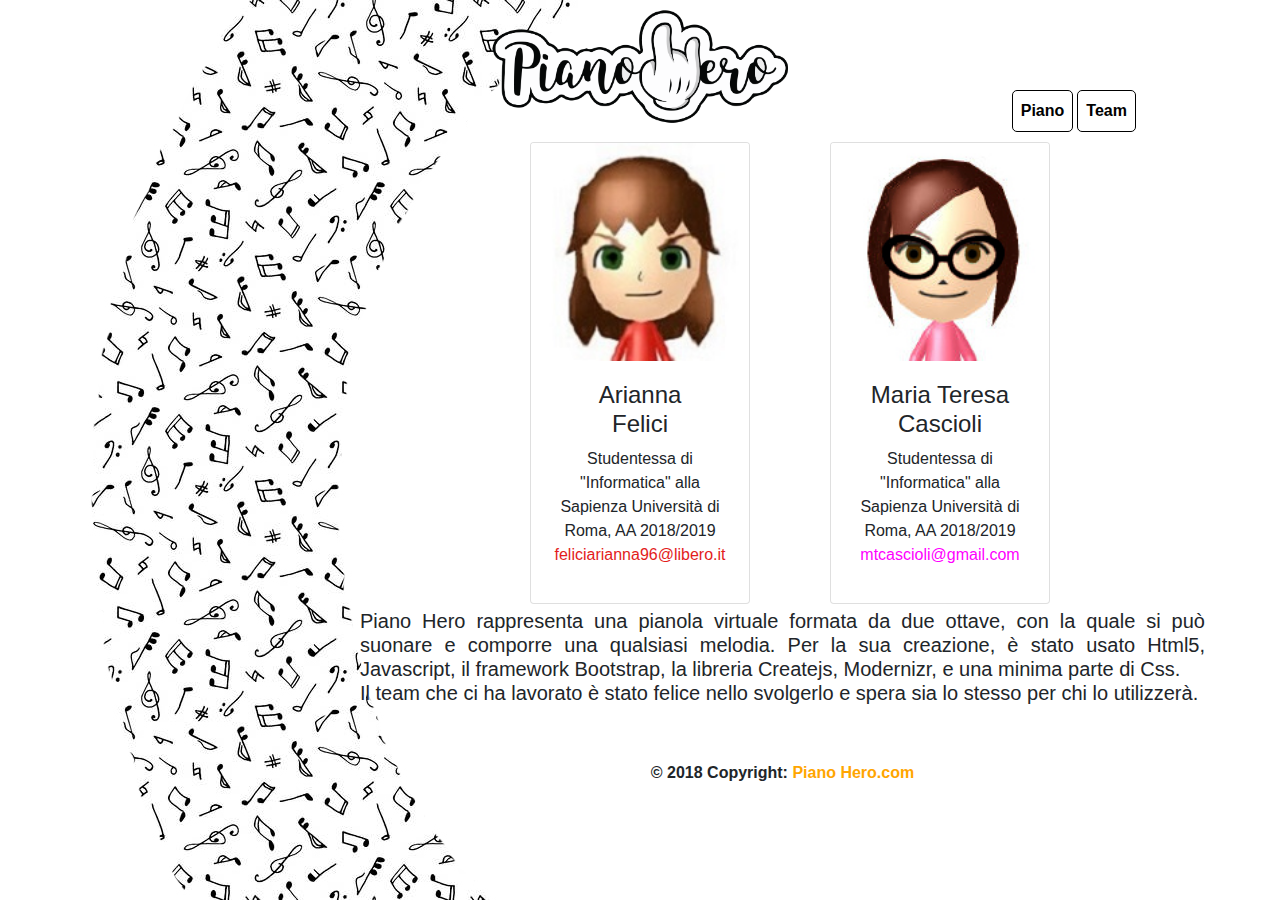
<file: Piano Hero/team.html>
<!doctype html>
<html>
<head>
	<meta http-equiv="Content-Type" content="text/html; charset=UTF-8" />
	<!-- Fogli di stile -->
	<link href="bootstrap/css/bootstrap.css" rel="stylesheet">
	<link href="css/custom.css" rel="stylesheet">
	
	<script src="js/modernizr.custom.js"></script>
	<script src="js/createjs-2013.09.25.min.js"></script>
	<script src="js/piano.js"></script>
	<title>Piano Hero</title>
</head>

<body onload="init()" background="img/sfondo.jpg" width="100%" height="100%">

<div class="container">
    <div class="row">
		<div class="col-lg-12">
			<div class="container-image">
				<center><img src="img/titolo.png" width="300" height="100%"> </center>
			</div>	
            <nav class="navbar navbar-expand" style="width:96.3%;left-side:0.95rem">
				<div class="collapse navbar-collapse" id="navbar">
					<ul class="navbar-nav ml-auto">
						<li class="nav-item active">
							<a class="nav-link" href="index.html"><b>Piano</b><span class="sr-only">(current)</span></a>
						</li>
						<li class="nav-item">
							<a class="nav-link" href="team.html"><b>Team</b></a>
						</li>		  
					</ul>
				</div>
			</nav>
		</div>
	</div>
    <div class="row">
		<div class="col-sm-4">						
		</div>
        <div class="col-sm-4">
			<center>
			<div class="card" style="width: 220px;">
				<img class="card-img-top" src="img/arianna.jpg">
				<div class="card-body">
					<h4>Arianna<br> Felici</h4>
					<p>
					Studentessa di "Informatica" alla Sapienza Università di Roma, AA 2018/2019<br>
					<a href="mailto:feliciarianna96@libero.it" style="color: #e31c1c;">feliciarianna96@libero.it</a>
					</p>
				</div>
			</div></center>
		</div>
		<div class="col-xs-4">
			<center>
			<div class="card" style="width: 220px;">
				<img class="card-img-top" src="img/maryt.jpg">
				<div class="card-body">
					<h4>Maria Teresa Cascioli</h4>
					<p>
					Studentessa di "Informatica" alla Sapienza Università di Roma, AA 2018/2019<br>
					<a href="mailto:mtcascioli@gmail.com" style="color: magenta;">mtcascioli@gmail.com</a>
					</p>
				</div>
			</div>
			</center>
		</div>			
	</div>
	<div class="row">
		<div class="col-sm-3">						
		</div>
		<div class="col-sm-9" style="width:740px; height: 200px; overflow: auto; text-align: justify; padding: 5px;">
			<h5> Piano Hero rappresenta una pianola virtuale formata da due ottave, con la quale si può suonare e comporre
			una qualsiasi melodia. Per la sua creazione, è stato usato Html5, Javascript, il framework Bootstrap, la libreria
			Createjs, Modernizr, e una minima parte di Css. <br>
			Il team che ci ha lavorato è stato felice nello svolgerlo e spera sia lo stesso per chi lo utilizzerà.
			</h5> <br> <br>
			<center>
			<footer class="footer">
				<!-- Copyright -->
				<div class="footer-copyright"> <b> © 2018 Copyright:
					<a href="index.html" style="color: #ffa500;"> Piano Hero.com </a>
				</div>
			</footer>
			</center>
		</div>
	</div>
</div>
</body>
</html>
</file>
<file: Piano Hero/css/custom.css>
.demo-block-image {
	height: 120px;
	background: #00ffff;
	padding: 5px;
	border: 1px solid #000;
}
.demo-block-nav {
	height: 120px;
	background: #00cccc;
	padding: 5px;
	border: 1px solid #000;
}
.demo-block-contatti {
	height: 120px;
	background: #339900;
	padding: 5px;
	border: 1px solid #000;
}
.demo-block-principale {
	height: 120px;
	background: #9966FF;
	padding: 5px;
	border: 1px solid #000;
}
.demo-block {
	height: 120px;
	background: #facbdf;
	padding: 5px;
	border: 1px solid #000;
}
.center {
  text-align: center;
}
.demo-block-white {
	height: 4px;
	background: #ffffff;
	padding: 2px;
	border: 0px solid #000;
} 
.demo-block-inner {
	height: 70px;
	background: #aeffaa;
	padding: 5px;
	border: 1px solid #000;
}
.container-image {
  height: 80px;
  position: relative;
  font-family: Arial;
}
.text-block {
  position: absolute;
  bottom: 240px;
  right: 840px;
  background-color: black;
  color: white;
  padding-left: 20px;
  padding-right: 20px;
}
.nav-link {
    color: black;
    background-color: white;
    border-radius: 5px; 
    border: 1px solid #000000;
    margin: 2px;
}
.nav-link:hover {
    color: magenta;
    border-radius: 5px; 
    border: 1px solid #000000;
    margin: 2px;
}
</file>
